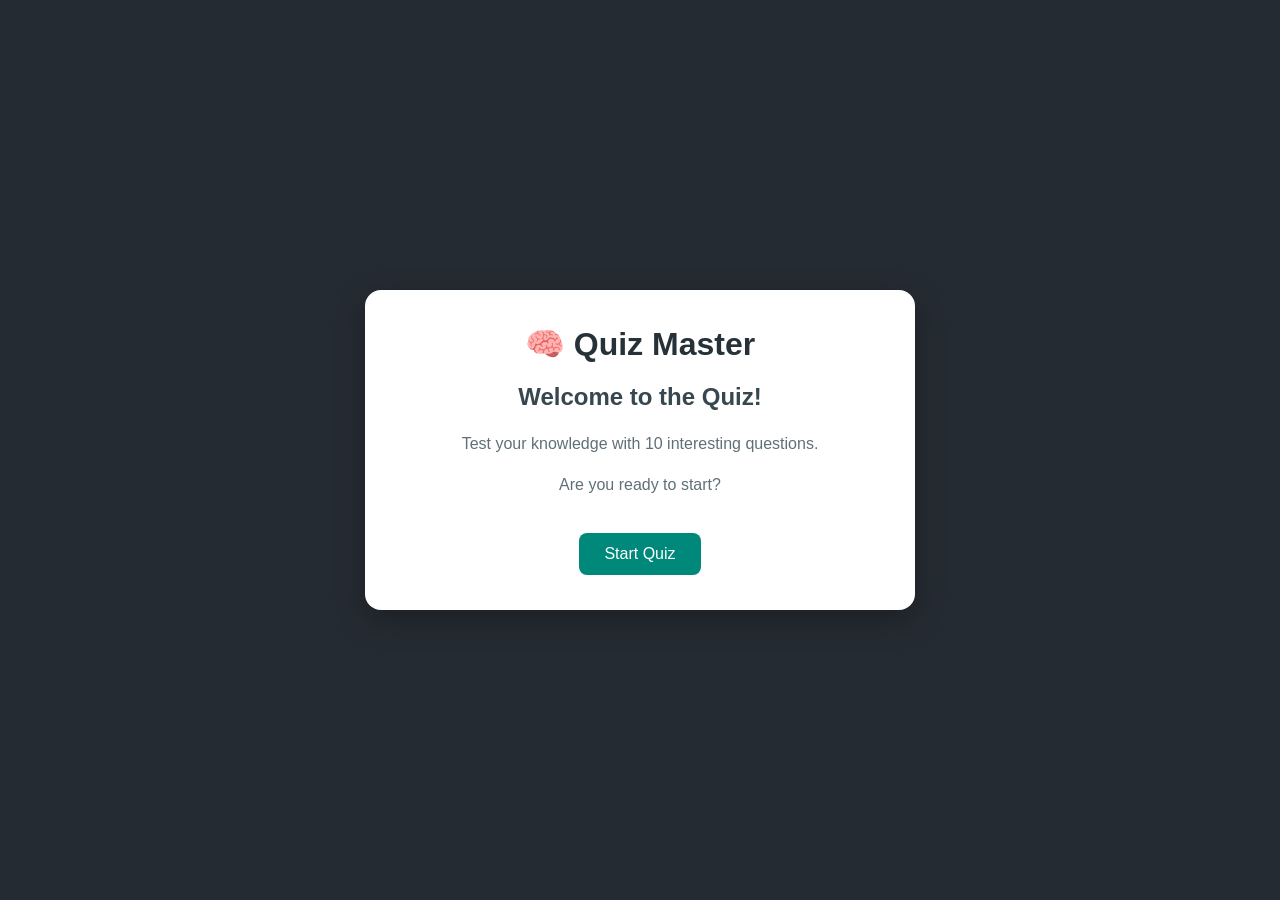
<file: index.html>
<!DOCTYPE html>
<html lang="en">

<head>
    <meta charset="UTF-8">
    <meta name="viewport" content="width=device-width, initial-scale=1.0">
    <title>Quiz Master - Home</title>

    <link rel="stylesheet" href="style.css">
    <script src="script.js" defer></script>
</head>

<body>

    <div class="container">

        <h1>🧠 Quiz Master</h1>

        <h2>Welcome to the Quiz!</h2>

        <p>Test your knowledge with 10 interesting questions.</p>

        <p>Are you ready to start?</p>

        <button id ="start-btn">Start Quiz</button>

    </div>

</body>
</html>
</file>
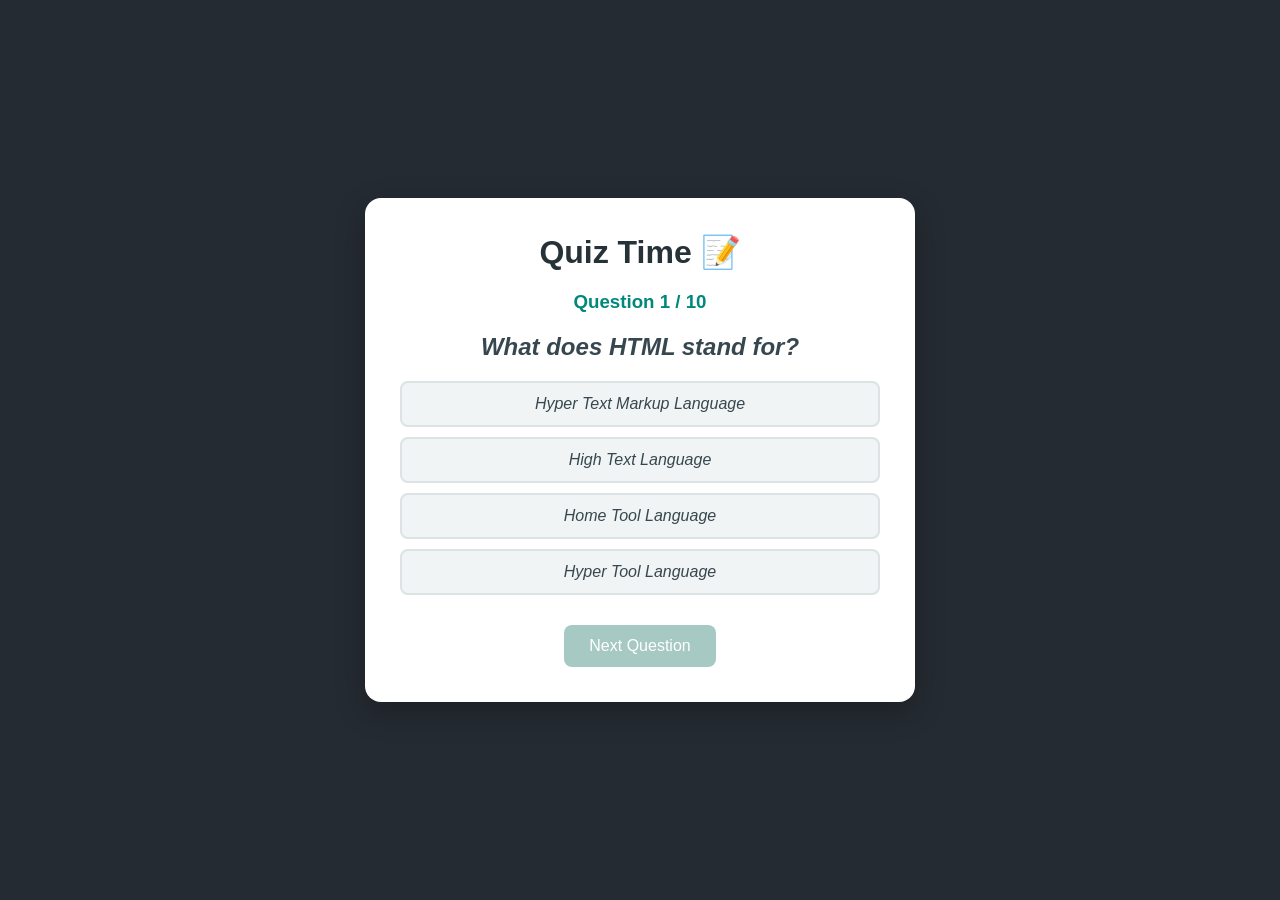
<file: quiz.html>
<!DOCTYPE html>
<html lang="en">

<head>
    <meta charset="UTF-8">
    <meta name="viewport" content="width=device-width, initial-scale=1.0">
    <title>Quiz Questions</title>

    <link rel="stylesheet" href="style.css">
    <script src="script.js" defer></script>
</head>

<body>

    <div class="container">

        <h1>Quiz Time 📝</h1>

        <h3 id="question-number"></h3>

        <h2 id="question"></h2>

        <div id="options"></div>

        <button id="next-btn" disabled>Next Question</button>

    </div>

</body>
</html>
</file>
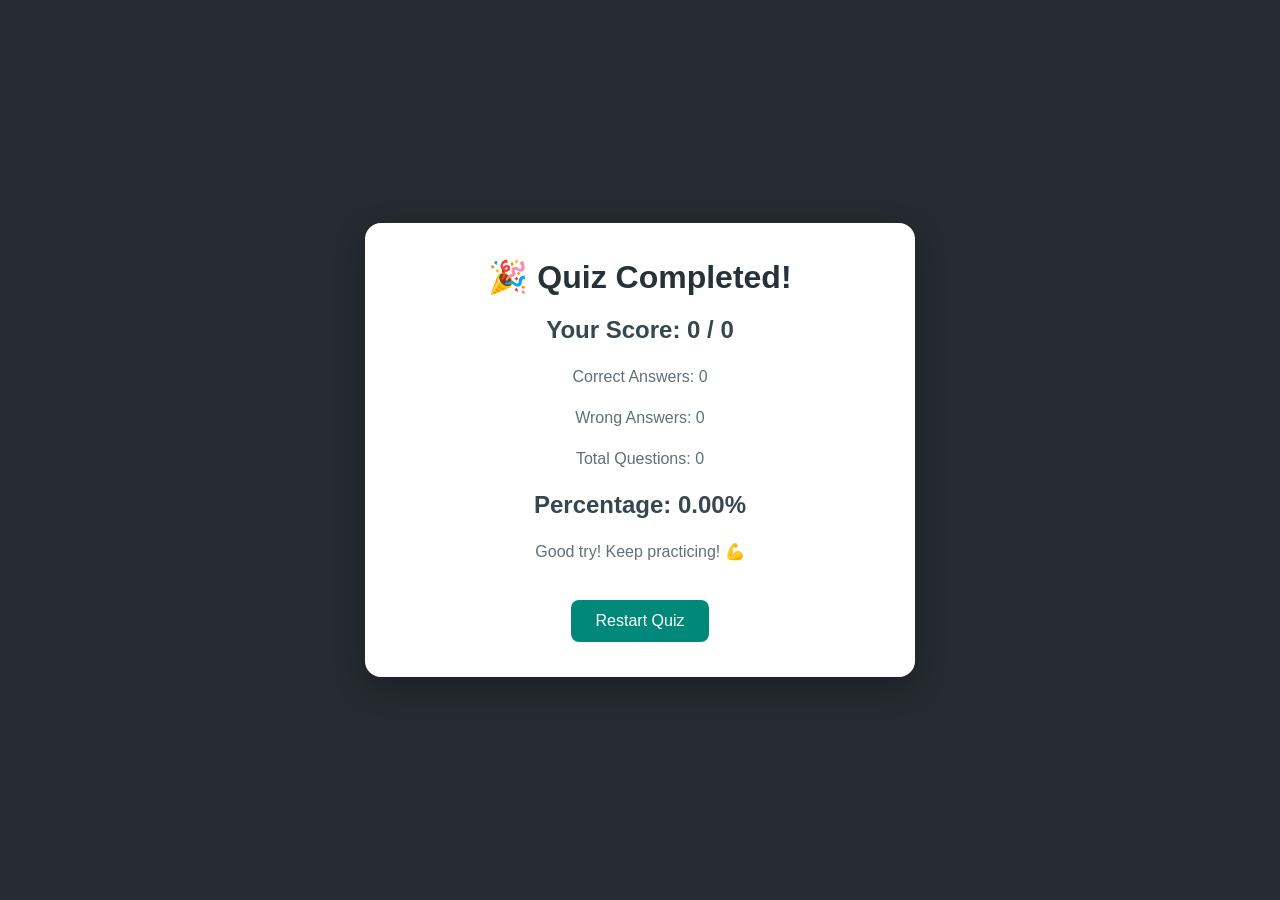
<file: results.html>
<!DOCTYPE html>
<html lang="en">
<head>
    <meta charset="UTF-8">
    <meta name="viewport" content="width=device-width, initial-scale=1.0">
    <title>Quiz Results</title>
    <link rel="stylesheet" href="style.css">
    <script src="script.js" defer></script>
</head>

<body>
    <div class="container">
        <h1>🎉 Quiz Completed!</h1>

        <h2 id="final-score"></h2>
        <p id="correct"></p>
        <p id="wrong"></p>
        <p id="total"></p>
        <h2 id="percentage"></h2>
        <p id="message"></p>

        <button id="restart-btn">Restart Quiz</button>
    </div>
</body>
</html>
</file>
<file: style.css>
/* Universal Selector */

* {
    margin: 0;
    padding: 0;
    box-sizing: border-box;
}

/* Body */

body {
    font-family: Arial, sans-serif;
    background-color: #252B32;
    display: flex;
    justify-content: center;
    align-items: center;
    min-height: 100vh;
    padding: 20px;
}

/* Main Container */

.container {
    background-color: #FFFFFF;
    width: 90%;
    max-width: 550px;
    padding: 35px;
    border-radius: 16px;
    text-align: center;
    box-shadow: 0 10px 30px rgba(0, 0, 0, 0.25);
}

/* Headings */

h1 {
    color: #263238;
    margin-bottom: 20px;
    font-style: normal;
}

h2 {
    color: #37474F;
    margin: 20px 0;
    font-style: normal;
}

h3 {
    color: #00897B;
    margin-bottom: 15px;
    font-style: normal;
}

/* Paragraph */

p {
    color: #607078;
    margin: 15px 0;
    line-height: 1.6;
    font-style: normal;
}

/* Buttons */

button {
    background-color: #00897B;
    color: white;
    border: none;
    padding: 12px 25px;
    margin-top: 20px;
    border-radius: 8px;
    font-size: 16px;
    cursor: pointer;
    font-family: Arial, sans-serif;
    font-style: normal;
    transition: 0.3s;
}

button:hover {
    background-color: #00695C;
    transform: translateY(-2px);
}

button:disabled {
    background-color: #A7C9C3;
    cursor: not-allowed;
    transform: none;
}

/* Quiz Question */

#question {
    font-family: Arial, sans-serif;
    font-style: italic;
    color: #37474F;
}

/* Options */

#options {
    margin-top: 20px;
}

.option {
    display: block;
    width: 100%;
    background-color: #F1F4F5;
    color: #37474F;
    margin: 10px 0;
    padding: 12px;
    border: 2px solid #DCE3E5;
    border-radius: 8px;
    cursor: pointer;
    font-family: Arial, sans-serif;
    font-style: italic;
    transition: 0.3s;
}

.option:hover {
    background-color: #E0F2F1;
    border-color: #00897B;
}

/* Correct Answer */

.option.correct {
    background-color: #DCFCE7;
    border-color: #22C55E;
    color: #166534;
}

/* Wrong Answer */

.option.wrong {
    background-color: #FEE2E2;
    border-color: #EF4444;
    color: #991B1B;
}
</file>
